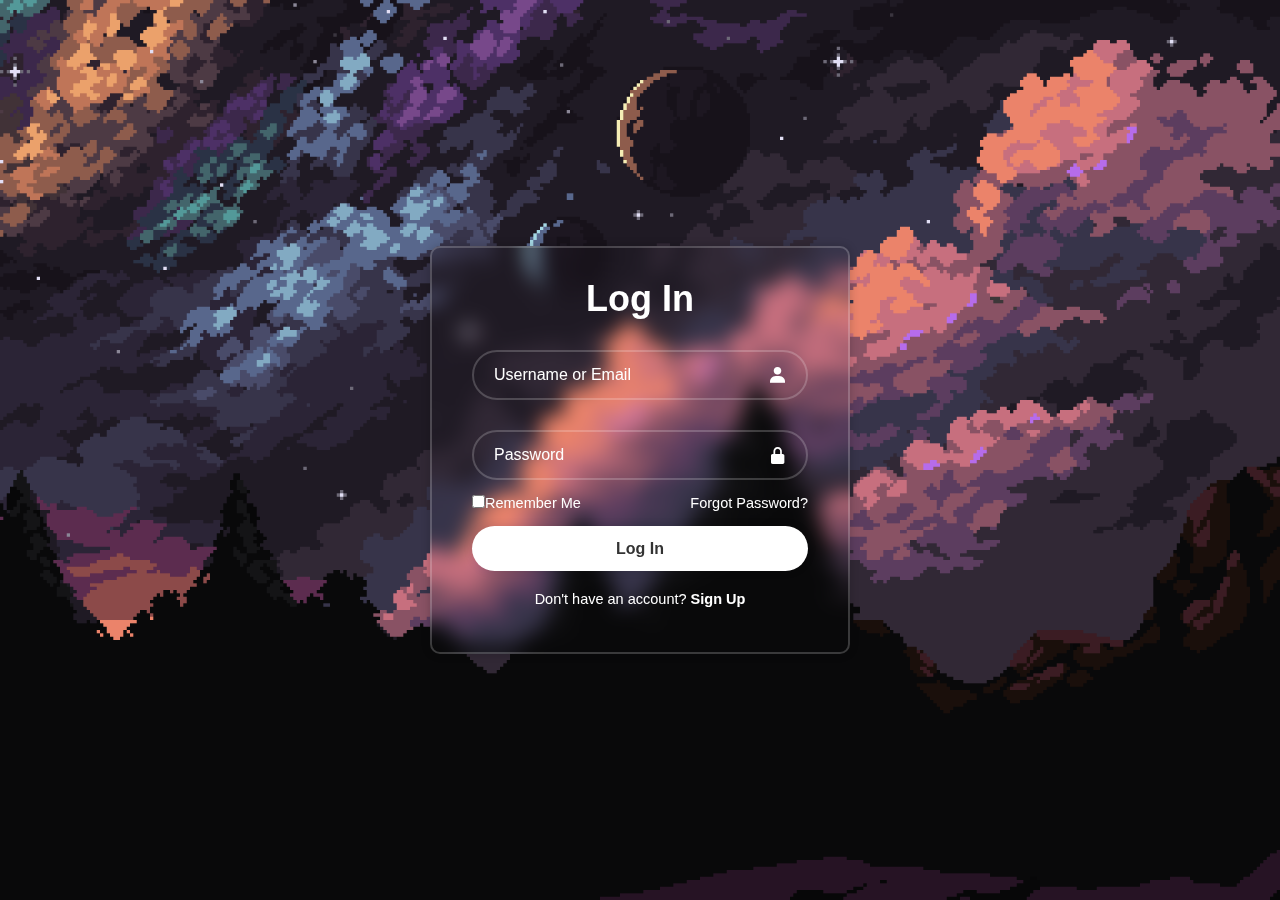
<file: index.html>
<!DOCTYPE html>
<head>
    <meta charset="UTF_8">
    <meta name="viewport" content="width=device-width, initial-scale=1">
    <title>
        Login Form
    </title>
    <link rel="stylesheet" type="text/css" href="style-login.css">
    <link href='https://unpkg.com/boxicons@2.1.4/css/boxicons.min.css' rel='stylesheet'>
</head>
<body>
    <div class="wrapper">
        <form action="">
            <h1>Log In</h1>
            <div class="input-box">
                <input type="text" placeholder="Username or Email" required>
                <i class='bx bxs-user'></i>
            </div>
            <div class="input-box">
                <input type="password" placeholder="Password" required>
                <i class='bx bxs-lock-alt'></i>
            </div>
            <div class="remember-forgot">
                <label>
                    <input type="checkbox">Remember Me
                </label>
                <a href="index-password.html">Forgot Password?</a>
            </div>
            <button type="submit" class="btn">Log In</button>
            <div class="register-link">
                <p>Don't have an account? <a href="index-register.html">Sign Up</a></p>
            </div> 
        </form>
    </div>
</body>
</html>
</file>
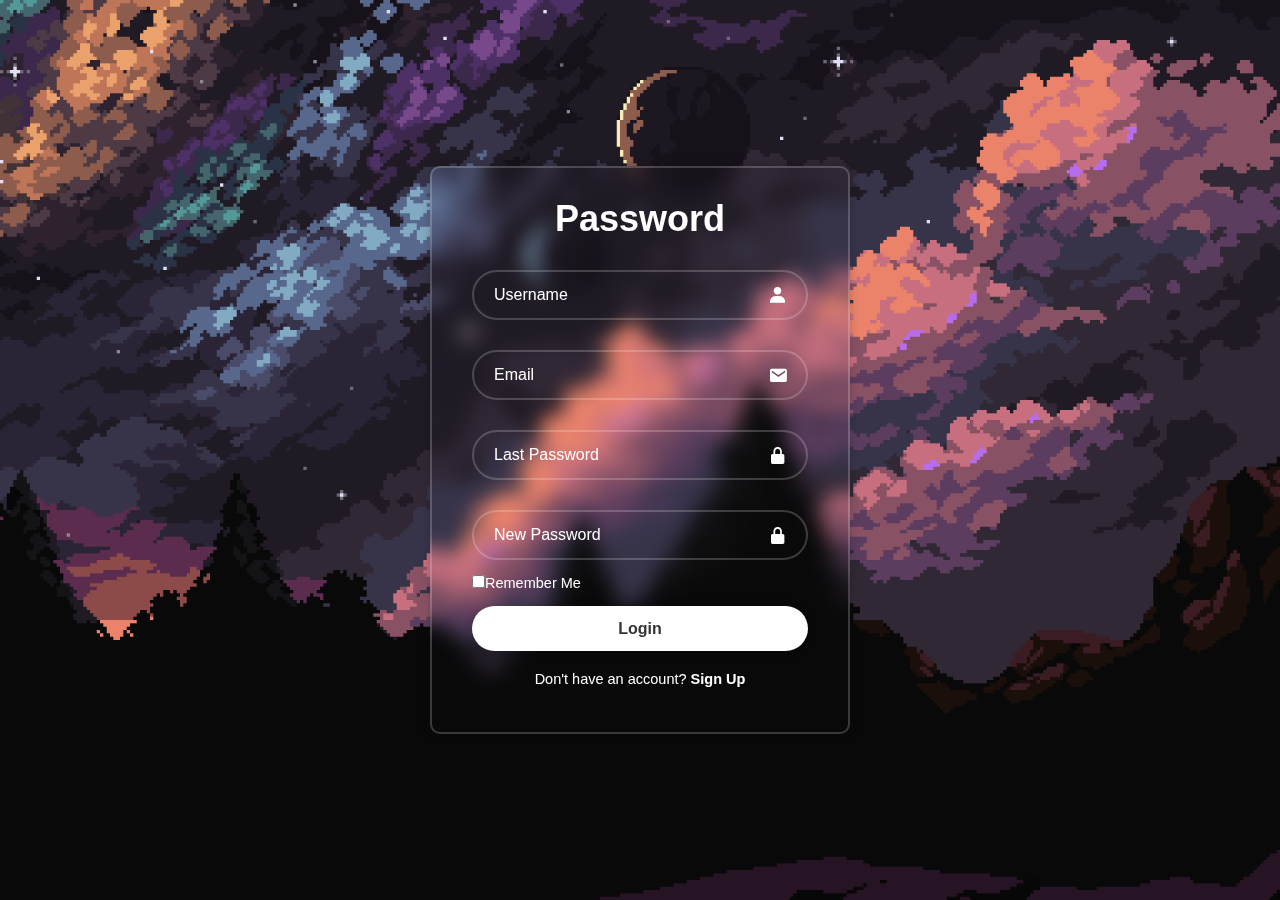
<file: index-password.html>
<!DOCTYPE html>
<head>
    <meta charset="UTF_8">
    <meta name="viewport" content="width=device-width, initial-scale=1">
    <title>
        Login Form
    </title>
    <link rel="stylesheet" type="text/css" href="style-password.css">
    <link href='https://unpkg.com/boxicons@2.1.4/css/boxicons.min.css' rel='stylesheet'>
</head>
<body>
    <div class="wrapper">
        <form action="">
            <h1>Password</h1>
            <div class="input-box">
                <input type="text" placeholder="Username" required>
                <i class='bx bxs-user'></i>
            </div>
            <div class="input-box">
                <input type="text" placeholder="Email" required>
                <i class='bx bxs-envelope'></i>
            </div>
            <div class="input-box">
                <input type="password" placeholder="Last Password" required>
                <i class='bx bxs-lock-alt'></i>
            </div>
            <div class="input-box">
                <input type="password" placeholder="New Password" required>
                <i class='bx bxs-lock-alt'></i>
            </div>
            <div class="remember-forgot">
                <label>
                    <input type="checkbox">Remember Me
                </label>
            </div>
            <button type="submit" class="btn">Login</button>
            <div class="register-link">
                <p>Don't have an account? <a href="index-register.html">Sign Up</a></p>
            </div> 
        </form>
    </div>
</body>
</file>
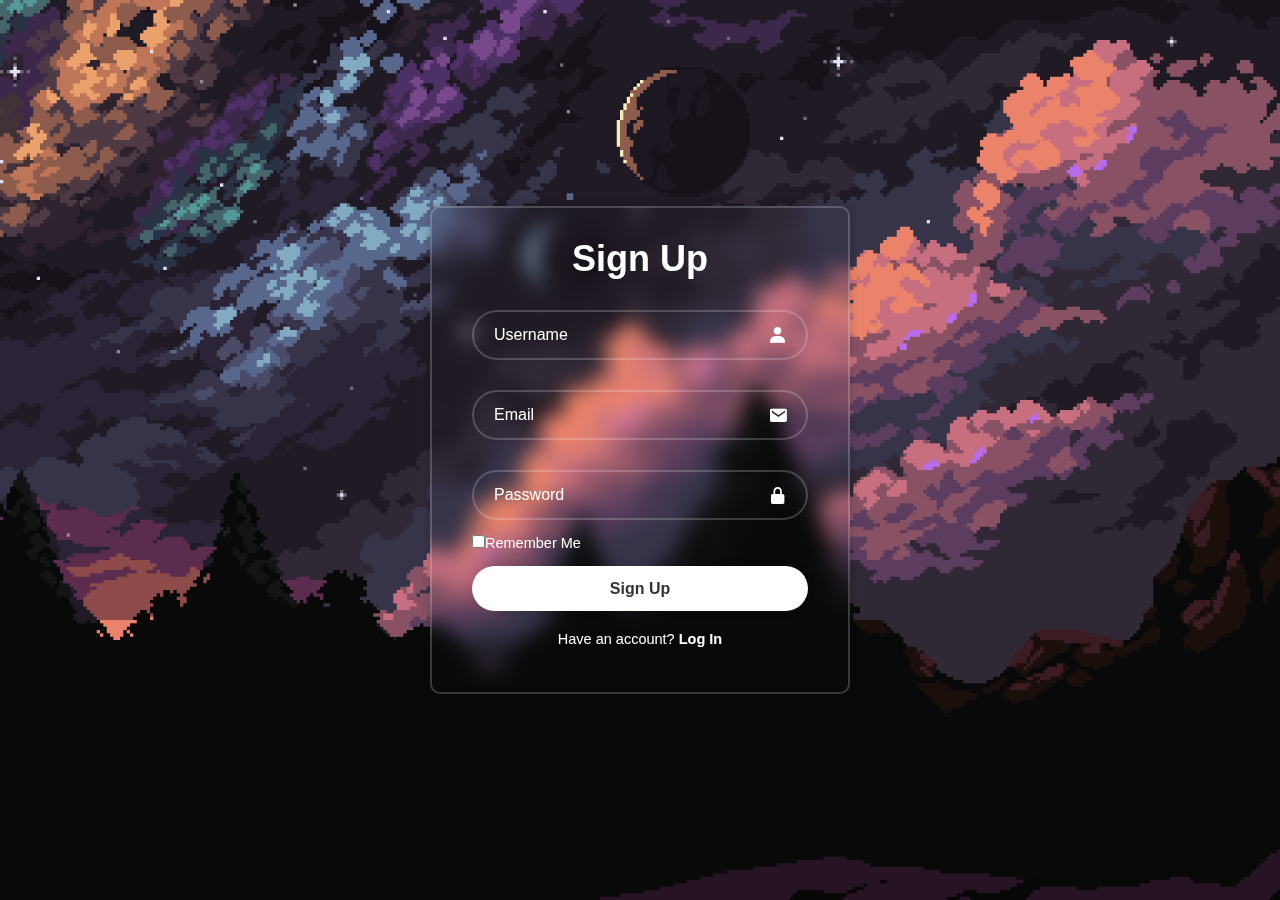
<file: index-register.html>
<!DOCTYPE html>
<head>
    <meta charset="UTF_8">
    <meta name="viewport" content="width=device-width, initial-scale=1">
    <title>
        Login Form
    </title>
    <link rel="stylesheet" type="text/css" href="style-register.css">
    <link href='https://unpkg.com/boxicons@2.1.4/css/boxicons.min.css' rel='stylesheet'>
</head>
<body>
    <div class="wrapper">
        <form action="">
            <h1>Sign Up</h1>
            <div class="input-box">
                <input type="text" placeholder="Username" required>
                <i class='bx bxs-user'></i>
            </div>
            <div class="input-box">
                <input type="text" placeholder="Email" required>
                <i class='bx bxs-envelope'></i>
            </div>
            <div class="input-box">
                <input type="password" placeholder="Password" required>
                <i class='bx bxs-lock-alt'></i>
            </div>
            <div class="remember-forgot">
                <label>
                    <input type="checkbox">Remember Me
                </label>
            </div>
            <button type="submit" class="btn">Sign Up</button>
            <div class="register-link">
                <p>Have an account? <a href="index.html">Log In</a></p>
            </div> 
        </form>
    </div>
</body>
</file>
<file: style-login.css>
* {
    margin: 0;
    padding: 0;
    box-sizing: border-box;
    font-family: "Poppins", sans-serif;
}

body {
    display: flex;
    justify-content: center;
    align-items: center;
    min-height: 100vh;
    background:url(wallpaper.png) no-repeat ;
    background-size: cover ;
    background-position: center;
}

.wrapper {
    width: 420px;
    background-color: transparent;
    border: 2px solid rgba(255, 255, 255, 0.2);
    backdrop-filter: blur(10px);
    box-shadow: 0 0 10px rgba(0, 0, 0, 0.2);
    color:#fff;
    border-radius: 10px;
    padding: 30px 40px ;
}

.wrapper h1 {
    font-size: 36px;
    text-align: center;
}

.wrapper .input-box {
    position: relative;
    width: 100%;
    height:50px;
    margin: 30px 0;
} 

.input-box input {
    width: 100%;
    height: 100%;
    background: transparent;
    border: none;
    outline: none;
    border: 2px solid rgba(255, 255, 255, 0.2);
    border-radius: 40px;
    font-size: 16px;
    color: #fff;
    padding: 20px 45px 20px 20px ;
}

.input-box input::placeholder {
    color: #fff;
}

.input-box i {
    position: absolute;
    right: 20px;
    top: 50%;
    transform: translateY(-50%);
    font-size:20px;
}

.wrapper .remember-forgot {
    display: flex;
    justify-content: space-between;
    font-size: 14.5px;
    margin: -15px 0 15px;
}

.remember-forgot input label {
    accent-color: #fff;
    text-decoration: none;
}

.remember-forgot a {
    color: #fff;
    text-decoration: none;
}

.remember-forgot a:hover {
    text-decoration: underline;
}

.wrapper .btn {
    width: 100%;
    height: 45px;
    background: #fff;
    border: none;
    outline: none;
    border-radius: 40px;
    box-shadow: 0 0 10px rgba(0, 0, 0, 0.1);
    cursor: pointer;
    font-size: 16px;
    color: #333;
    font-weight: 600;
}

.wrapper .register-link {
    font-size: 14.5px;
    text-align: center;
    margin: 20px 0 15px;
}

.register-link p a {
    color: #fff;
    text-decoration: none;
    font-weight: 600;
}

.register-link p a:hover {
    text-decoration: underline;
}
</file>
<file: style-password.css>
* {
    margin: 0;
    padding: 0;
    box-sizing: border-box;
    font-family: "Poppins", sans-serif;
}

body {
    display: flex;
    justify-content: center;
    align-items: center;
    min-height: 100vh;
    background:url(wallpaper.png) no-repeat ;
    background-size: cover ;
    background-position: center;
}

.wrapper {
    width: 420px;
    background-color: transparent;
    border: 2px solid rgba(255, 255, 255, 0.2);
    backdrop-filter: blur(10px);
    box-shadow: 0 0 10px rgba(0, 0, 0, 0.2);
    color:#fff;
    border-radius: 10px;
    padding: 30px 40px ;
}

.wrapper h1 {
    font-size: 36px;
    text-align: center;
}

.wrapper .input-box {
    position: relative;
    width: 100%;
    height:50px;
    margin: 30px 0;
} 

.input-box input {
    width: 100%;
    height: 100%;
    background: transparent;
    border: none;
    outline: none;
    border: 2px solid rgba(255, 255, 255, 0.2);
    border-radius: 40px;
    font-size: 16px;
    color: #fff;
    padding: 20px 45px 20px 20px ;
}

.input-box input::placeholder {
    color: #fff;
}

.input-box i {
    position: absolute;
    right: 20px;
    top: 50%;
    transform: translateY(-50%);
    font-size:20px;
}

.wrapper .remember-forgot {
    display: flex;
    justify-content: space-between;
    font-size: 14.5px;
    margin: -15px 0 15px;
}

.remember-forgot input label {
    accent-color: #fff;
    text-decoration: none;
}

.remember-forgot a {
    color: #fff;
    text-decoration: none;
}

.remember-forgot a:hover {
    text-decoration: underline;
}

.wrapper .btn {
    width: 100%;
    height: 45px;
    background: #fff;
    border: none;
    outline: none;
    border-radius: 40px;
    box-shadow: 0 0 10px rgba(0, 0, 0, 0.1);
    cursor: pointer;
    font-size: 16px;
    color: #333;
    font-weight: 600;
}

.wrapper .register-link {
    font-size: 14.5px;
    text-align: center;
    margin: 20px 0 15px;
}

.register-link p a {
    color: #fff;
    text-decoration: none;
    font-weight: 600;
}

.register-link p a:hover {
    text-decoration: underline;
}
</file>
<file: style-register.css>
* {
    margin: 0;
    padding: 0;
    box-sizing: border-box;
    font-family: "Poppins", sans-serif;
}

body {
    display: flex;
    justify-content: center;
    align-items: center;
    min-height: 100vh;
    background:url(wallpaper.png) no-repeat ;
    background-size: cover ;
    background-position: center;
}

.wrapper {
    width: 420px;
    background-color: transparent;
    border: 2px solid rgba(255, 255, 255, 0.2);
    backdrop-filter: blur(10px);
    box-shadow: 0 0 10px rgba(0, 0, 0, 0.2);
    color:#fff;
    border-radius: 10px;
    padding: 30px 40px ;
}

.wrapper h1 {
    font-size: 36px;
    text-align: center;
}

.wrapper .input-box {
    position: relative;
    width: 100%;
    height:50px;
    margin: 30px 0;
} 

.input-box input {
    width: 100%;
    height: 100%;
    background: transparent;
    border: none;
    outline: none;
    border: 2px solid rgba(255, 255, 255, 0.2);
    border-radius: 40px;
    font-size: 16px;
    color: #fff;
    padding: 20px 45px 20px 20px ;
}

.input-box input::placeholder {
    color: #fff;
}

.input-box i {
    position: absolute;
    right: 20px;
    top: 50%;
    transform: translateY(-50%);
    font-size:20px;
}

.wrapper .remember-forgot {
    display: flex;
    justify-content: space-between;
    font-size: 14.5px;
    margin: -15px 0 15px;
}

.remember-forgot input label {
    accent-color: #fff;
    text-decoration: none;
}

.remember-forgot a {
    color: #fff;
    text-decoration: none;
}

.remember-forgot a:hover {
    text-decoration: underline;
}

.wrapper .btn {
    width: 100%;
    height: 45px;
    background: #fff;
    border: none;
    outline: none;
    border-radius: 40px;
    box-shadow: 0 0 10px rgba(0, 0, 0, 0.1);
    cursor: pointer;
    font-size: 16px;
    color: #333;
    font-weight: 600;
}

.wrapper .register-link {
    font-size: 14.5px;
    text-align: center;
    margin: 20px 0 15px;
}

.register-link p a {
    color: #fff;
    text-decoration: none;
    font-weight: 600;
}

.register-link p a:hover {
    text-decoration: underline;
}
</file>
